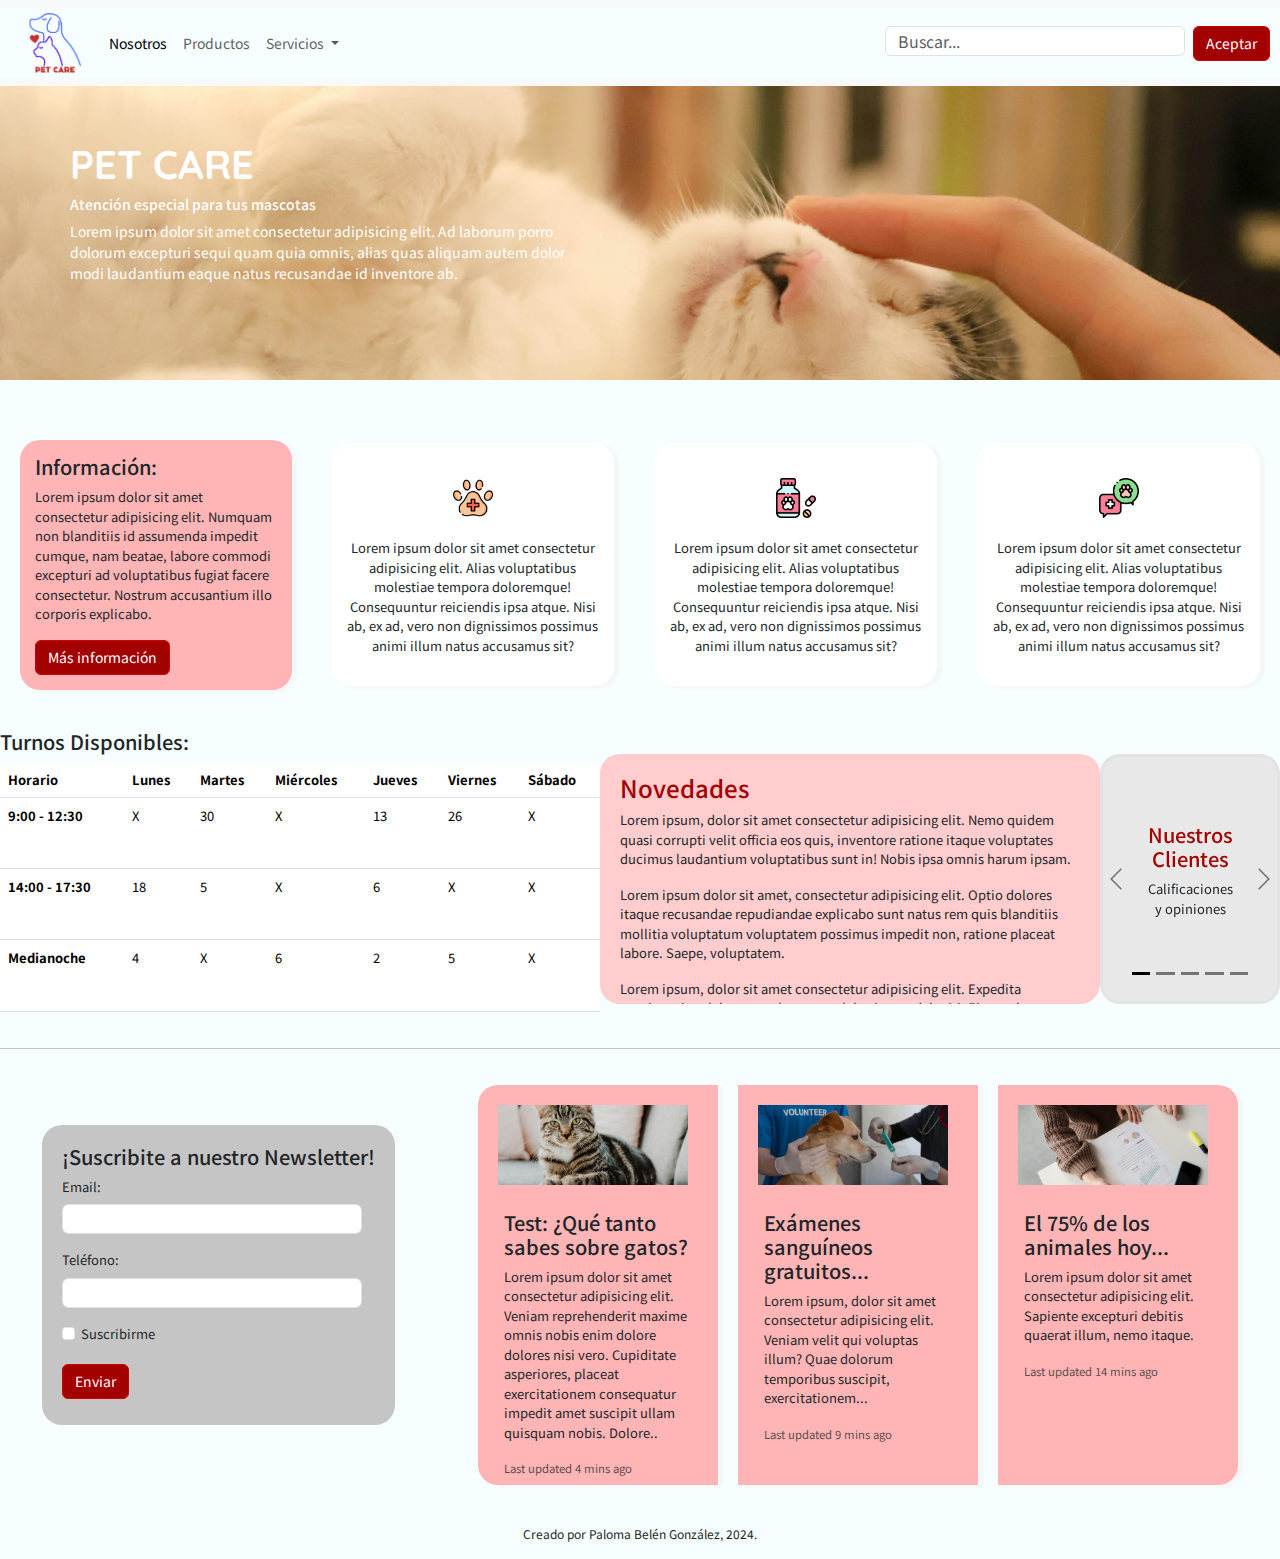
<file: index.html>
<!DOCTYPE html>
<!doctype html>
<html lang="en">
    <head>
        <meta charset="utf-8">
        <meta name="viewport" content="width=device-width, initial-scale=1">
        <title>Pet Care Veterinaria</title>
        <link href="https://cdn.jsdelivr.net/npm/bootstrap@5.3.3/dist/css/bootstrap.min.css" rel="stylesheet" integrity="sha384-QWTKZyjpPEjISv5WaRU9OFeRpok6YctnYmDr5pNlyT2bRjXh0JMhjY6hW+ALEwIH" crossorigin="anonymous">
        <link rel="stylesheet" href="style.css">
        <link href="https://fonts.googleapis.com/css2?family=Noto+Sans+TC:wght@100..900&family=Quicksand:wght@300..700&display=swap" rel="stylesheet">
    </head>
    
    <body>
        <!-- NAVEGACIÓN. -->
        <nav class="navbar navbar-expand-lg bg-body-tertiary fixed-top">
            <div class="container-fluid">
                <a class="navbar-brand" href="logo"><img src="img/LOGO.png" alt="logo"></a>
                <button class="navbar-toggler" type="button" data-bs-toggle="collapse" data-bs-target="#navbarSupportedContent" aria-controls="navbarSupportedContent" aria-expanded="false" aria-label="Toggle navigation">
                    <span class="navbar-toggler-icon"></span>
                </button>
                <div class="collapse navbar-collapse" id="navbarSupportedContent">
                    <ul class="navbar-nav me-auto mb-2 mb-lg-0">
                    <li class="nav-item">
                        <a class="nav-link active" aria-current="page" href="#">Nosotros</a>
                    </li>
                    <li class="nav-item">
                        <a class="nav-link" href="#">Productos</a>
                    </li>
                    <li class="nav-item dropdown">
                        <a class="nav-link dropdown-toggle" href="#" role="button" data-bs-toggle="dropdown" aria-expanded="false">
                        Servicios
                        </a>
                        <ul class="dropdown-menu">
                        <li><a class="dropdown-item" href="#">Peluquería Canina</a></li>
                        <li><a class="dropdown-item" href="#">Atención Felina</a></li>
                        <li><hr class="dropdown-divider"></li>
                        <li><a class="dropdown-item" href="#">Otros</a></li>
                        </ul>
                    </li>
                    </ul>
                    <form class="d-flex" role="search">
                    <input class="form-control me-2" type="search" placeholder="Buscar..." aria-label="Search">
                    <button class="btn" type="submit">Aceptar</button>
                    </form>
                </div>
            </div>
        </nav>
        <!-- FIN NAVEGACIÓN. -->
        
        <!-- CUERPO -->
        <div class="fondo-foto">
            <div class="titulo">
                <h1>PET CARE</h1>
                <h6>Atención especial para tus mascotas</h6>
                <p>Lorem ipsum dolor sit amet consectetur adipisicing elit. Ad laborum porro dolorum excepturi sequi quam quia omnis, alias quas aliquam autem dolor modi laudantium eaque natus recusandae id inventore ab.</p>
            </div>
        </div>
        <!-- CARDS -->
        <div class="cards">
            <div class="card" style="width: 18rem;">
                <div>
                    <h5 class="card-title">Información:</h5>
                    <p>Lorem ipsum dolor sit amet consectetur adipisicing elit. Numquam non blanditiis id assumenda impedit cumque, nam beatae, labore commodi excepturi ad voluptatibus fugiat facere consectetur. Nostrum accusantium illo corporis explicabo.</p>
                    <a href="#" class="btn btn-primary">Más información</a>
                </div>
            </div>
            <div class="sizecard">                
                <img src="img/SALUD.png" alt="salud">
                <div>
                    <p>Lorem ipsum dolor sit amet consectetur adipisicing elit. Alias voluptatibus molestiae tempora doloremque! Consequuntur reiciendis ipsa atque. Nisi ab, ex ad, vero non dignissimos possimus animi illum natus accusamus sit?</p>
                </div>
            </div>
            <div class="sizecard">
                <img src="img/CUIDADOS.png" alt="cuidados">
                <div>
                    <p>Lorem ipsum dolor sit amet consectetur adipisicing elit. Alias voluptatibus molestiae tempora doloremque! Consequuntur reiciendis ipsa atque. Nisi ab, ex ad, vero non dignissimos possimus animi illum natus accusamus sit?</p>
                </div>
            </div>
            <div class="sizecard">
                <img src="img/CHAT.png" alt="chat">
                <div>
                    <p>Lorem ipsum dolor sit amet consectetur adipisicing elit. Alias voluptatibus molestiae tempora doloremque! Consequuntur reiciendis ipsa atque. Nisi ab, ex ad, vero non dignissimos possimus animi illum natus accusamus sit?</p>
                </div>
            </div>
        </div>
        <!-- FIN CARDS -->
        
            <div class="contenedor-body">
                <!-- HORARIOS -->
                <div>
                    <h5>Turnos Disponibles:</h5>
                    <table class="table">
                        <thead>
                        <tr>
                            <th scope="col">Horario</th>
                            <th scope="col">Lunes</th>
                            <th scope="col">Martes</th>
                            <th scope="col">Miércoles</th>
                            <th scope="col">Jueves</th>
                            <th scope="col">Viernes</th>
                            <th scope="col">Sábado</th>
                        </tr>
                        </thead>
                        <tbody>
                        <tr>
                            <th scope="row">9:00 - 12:30</th>
                            <td>X</td>
                            <td>30</td>
                            <td>X</td>
                            <td>13</td>
                            <td>26</td>
                            <td>X</td>
                        </tr>
                        <tr>
                            <th scope="row">14:00 - 17:30</th>
                            <td>18</td>
                            <td>5</td>
                            <td>X</td>
                            <td>6</td>
                            <td>X</td>
                            <td>X</td>
                        </tr>
                        <tr>
                            <th scope="row">Medianoche</th>
                            <td>4</td>
                            <td>X</td>
                            <td>6</td>
                            <td>2</td>
                            <td>5</td>
                            <td>X</td>
                        </tr>
                        </tbody>
                    </table>
                <!-- FIN HORARIOS -->
                </div>

                <!-- NOVEDADES -->
                <div>
                    <div class="novedades">
                        <h4>Novedades</h4>
                        <p>Lorem ipsum, dolor sit amet consectetur adipisicing elit. Nemo quidem quasi corrupti velit officia eos quis, inventore ratione itaque voluptates ducimus laudantium voluptatibus sunt in! Nobis ipsa omnis harum ipsam.</p>
                        <p>Lorem ipsum dolor sit amet, consectetur adipisicing elit. Optio dolores itaque recusandae repudiandae explicabo sunt natus rem quis blanditiis mollitia voluptatum voluptatem possimus impedit non, ratione placeat labore. Saepe, voluptatem.</p>
                        <p>Lorem ipsum, dolor sit amet consectetur adipisicing elit. Expedita possimus iure laborum voluptatum, laboriosam deleniti. Eius, voluptatum quas. Minus vero suscipit officiis quaerat aut omnis. Hic modi recusandae nulla omnis!</p>
                    </div>
                </div>
                <!-- FIN NOVEDADES -->
                
                <!-- OPINIONES -->
                <div id="carouselExampleDark" class="carousel carousel-dark slide opiniones">
                    <div class="carousel-indicators">
                        <button type="button" data-bs-target="#carouselExampleDark" data-bs-slide-to="0" class="active" aria-current="true" aria-label="Slide 1"></button>
                        <button type="button" data-bs-target="#carouselExampleDark" data-bs-slide-to="1" aria-label="Slide 2"></button>
                        <button type="button" data-bs-target="#carouselExampleDark" data-bs-slide-to="2" aria-label="Slide 3"></button>
                        <button type="button" data-bs-target="#carouselExampleDark" data-bs-slide-to="3" aria-label="Slide 4"></button>
                        <button type="button" data-bs-target="#carouselExampleDark" data-bs-slide-to="4" aria-label="Slide 5"></button>
                    </div>
                    <div class="carousel-inner">
                        <div class="carousel-item active" data-bs-interval="1000">
                            <div class="caption">
                                <h5>Nuestros Clientes</h5>
                                <p>Calificaciones y opiniones</p>
                            </div>
                        </div>
                        <div class="carousel-item" data-bs-interval="2000">
                            <div class="caption">
                                <h5>Ana María</h5>
                                <p>Lorem ipsum dolor sit amet consectetur adipisicing elit.</p>
                            </div>
                        </div>
                        <div class="carousel-item" data-bs-interval="3000">
                            <div class="caption">
                                <h5>Facundo</h5>
                                <p>Lorem ipsum dolor sit amet consectetur adipisicing elit.</p>
                            </div>
                        </div>
                        <div class="carousel-item" data-bs-interval="4000">
                            <div class="caption">
                                <h5>Sofía</h5>
                                <p>Lorem ipsum dolor sit amet consectetur adipisicing elit.</p>
                            </div>
                        </div>
                        <div class="carousel-item" data-bs-interval="5000">
                            <div class="caption">
                                <h5>Lorena</h5>
                                <p>Lorem ipsum dolor sit amet consectetur adipisicing elit.</p>
                            </div>
                        </div>
                    </div>

                    <button class="carousel-control-prev" type="button" data-bs-target="#carouselExampleDark" data-bs-slide="prev">
                        <span class="carousel-control-prev-icon" aria-hidden="true"></span>
                        <span class="visually-hidden">Previous</span>
                    </button>
                    <button class="carousel-control-next" type="button" data-bs-target="#carouselExampleDark" data-bs-slide="next">
                        <span class="carousel-control-next-icon" aria-hidden="true"></span>
                        <span class="visually-hidden">Next</span>
                    </button>
                </div>
                <!-- FIN OPINIONES -->
            </div>
        <!-- FIN CUERPO -->
        
        <!-- FOOTER -->
        <footer>
            <hr>
                <!-- FORMULARIO -->
                <div class="contenedor-footer">
                    <form class="newsletter">
                        <h5>¡Suscribite a nuestro Newsletter!</h5>
                        <div class="mb-3">
                            <label for="exampleInputEmail1" class="form-label">Email:</label>
                            <input type="email" class="form-control" id="exampleInputEmail1" aria-describedby="emailHelp">
                        </div>
                        <div class="mb-3">
                            <label for="exampleInputPassword1" class="form-label">Teléfono:</label>
                            <input type="text" class="form-control" id="exampleInputPassword1">
                        </div>
                        <div class="mb-3 form-check">
                            <input type="checkbox" class="form-check-input" id="exampleCheck1">
                            <label class="form-check-label" for="exampleCheck1">Suscribirme</label>
                        </div>
                        <button type="submit" class="btn btn-primary">Enviar</button>
                    </form>
                    <!-- FIN FORMULARIO -->
                    <div>
                    <div class="card-group">
                        <div class="card noticias">
                            <img src="./img/NOTICIA TEST.avif" class="card-img-top" alt="noticia-uno">
                            <div class="card-body">
                                <h5 class="card-title">Test: ¿Qué tanto sabes sobre gatos?</h5>
                                <p class="card-text">Lorem ipsum dolor sit amet consectetur adipisicing elit. Veniam reprehenderit maxime omnis nobis enim dolore dolores nisi vero. Cupiditate asperiores, placeat exercitationem consequatur impedit amet suscipit ullam quisquam nobis. Dolore..</p>
                                <p class="card-text"><small class="text-body-secondary">Last updated 4 mins ago</small></p>
                            </div>
                        </div>
                        <div class="card noticias">
                            <img src="./img/NOTICIA ANALISIS.webp" class="card-img-top" alt="noticia-dos">
                            <div class="card-body">
                                <h5 class="card-title">Exámenes sanguíneos gratuitos...</h5>
                                <p class="card-text">Lorem ipsum, dolor sit amet consectetur adipisicing elit. Veniam velit qui voluptas illum? Quae dolorum temporibus suscipit, exercitationem...</p>
                                <p class="card-text"><small class="text-body-secondary">Last updated 9 mins ago</small></p>
                            </div>
                        </div>
                        <div class="card noticias">
                            <img src="./img/NOTICIA PORCENTAJE.jpeg" class="card-img-top" alt="...">
                            <div class="card-body">
                                <h5 class="card-title">El 75% de los animales hoy...</h5>
                                <p class="card-text">Lorem ipsum dolor sit amet consectetur adipisicing elit. Sapiente excepturi debitis quaerat illum, nemo itaque.</p>
                                    <p class="card-text"><small class="text-body-secondary">Last updated 14 mins ago</small></p>
                                </div>
                            </div>
                        </div>
                    </div>
                </div>
                <div class="footer-creador">
                    <p>Creado por Paloma Belén González, 2024.</p>
                </div>
        </footer>
    <!-- FIN FOOTER -->
        
    <script src="https://cdn.jsdelivr.net/npm/bootstrap@5.3.3/dist/js/bootstrap.bundle.min.js" integrity="sha384-YvpcrYf0tY3lHB60NNkmXc5s9fDVZLESaAA55NDzOxhy9GkcIdslK1eN7N6jIeHz" crossorigin="anonymous"></script>
    </body>
</html>
</file>
<file: style.css>
body {
    background-color: #f6feff;
    font-family: "Noto Sans TC", sans-serif;
}

.navbar-brand img {
    width: 60px;
    height: 60px;
    margin-left: 15px;
}

.dropdown-item:hover {
    background-color: rgba(208, 0, 0, 0.516);
}

.container-fluid {
    display: flex;
    background-color: #f6feff;
    height: 70px;
    margin: 0;
    padding: 10px;
    font-size: 14px;
}

.btn {
    height: 35px;
    background-color: rgb(163, 0, 0);
    border-color: rgb(208, 0, 0);
    color:rgb(255, 255, 255);
    font-size: 14px;
}

.btn:hover {
    background: rgb(208, 0, 0);
    border-color: rgb(208, 0, 0);
    color: white;
    transform:scale(0.9)
    
}

.titulo {
    display: flex;
    flex-direction: column;
    margin-left: 70px;
    color: white;
}

.titulo h1 {
    font-family: "Quicksand", sans-serif;
    font-weight: bolder;
    margin-top: 60px;
}

.titulo p, h6 {
    font-size: 14px;
    width: 500px;
}

.fondo-foto {
    margin-top: 80px;
    background: url(img/FONDO.jpg) no-repeat;
    background-size: cover;
    height: 0.5vh;
    min-height: 300px;
}

.contenedor-interno {
    padding: 10px;
}

.card {
    width: 300px;
    font-size: 13px;
    padding: 15px;
    margin: 20px;
    border: none;
    border-radius: 20px;
    background-color: rgb(255, 181, 181);
    box-shadow: 5px 2px 2px rgba(241, 241, 241, 0.569);
}

.cards {
    display: flex;
    justify-content: center;
    align-items: center;
    margin-top: 40px;
}

.sizecard {
    width: 300px;
    font-size: 13px;
    padding: 15px;
    margin: 20px;
    text-align: center;
    border-radius: 20px;
    background-color: white;
    box-shadow: 5px 2px 2px rgba(241, 241, 241, 0.569);
}

.sizecard img {
    width: 40px;
    height: 40px;
    margin: 20px;
}

.contenedor-body {
    display: flex;
    flex-direction: row;
    align-items: center;
    justify-content: space-around;
    font-size: 13px;
    margin-top: 20px;
    margin-bottom: 20px;
}

.table {
    width: 600px;
    height: 250px;
}

.novedades {
    width: 500px;
    height: 250px;
    display: flex;
    flex-direction: column;
    background-color: rgb(255, 205, 205);
    border-radius: 20px;
    padding: 20px;
    overflow: scroll;
}

.novedades h4 {
    color: rgb(163, 0, 0);
}

.opiniones {
    display: flex;
    align-items: center;
    text-align: center;
    width: 300px;
    height: 250px;
    border-style: solid;
    border-color: rgb(227, 227, 227);
    background-color: rgb(232, 232, 232);
    border-radius: 20px;
    overflow: hidden;
}

.caption {
    margin-left: 40px;
    margin-right: 40px;
}

.caption h5 {
    color: rgb(163, 0, 0);
}

.form-control {
    width: 300px;
    height: 30px;
}

.contenedor-footer {
    display: flex;
    justify-content: space-around;
    align-items: center;
}

.newsletter {
    height: 300px;
    background-color: rgb(197, 197, 197);
    margin: 20px;
    padding: 20px;
    font-size: 13px;
    border-radius: 20px;
}

.card-img-top {
    width: 210px;
    height: 100px;
    object-fit: cover;
    padding: 10px;
}

.noticias {
    width: 100px;
    height: 400px;
    padding: 10px;
}

.card-group {
    width: 800px;
}

.footer-creador {
    display: flex;
    justify-content: center;
    margin-top: 40px;
    font-size: 12px;
}
</file>
